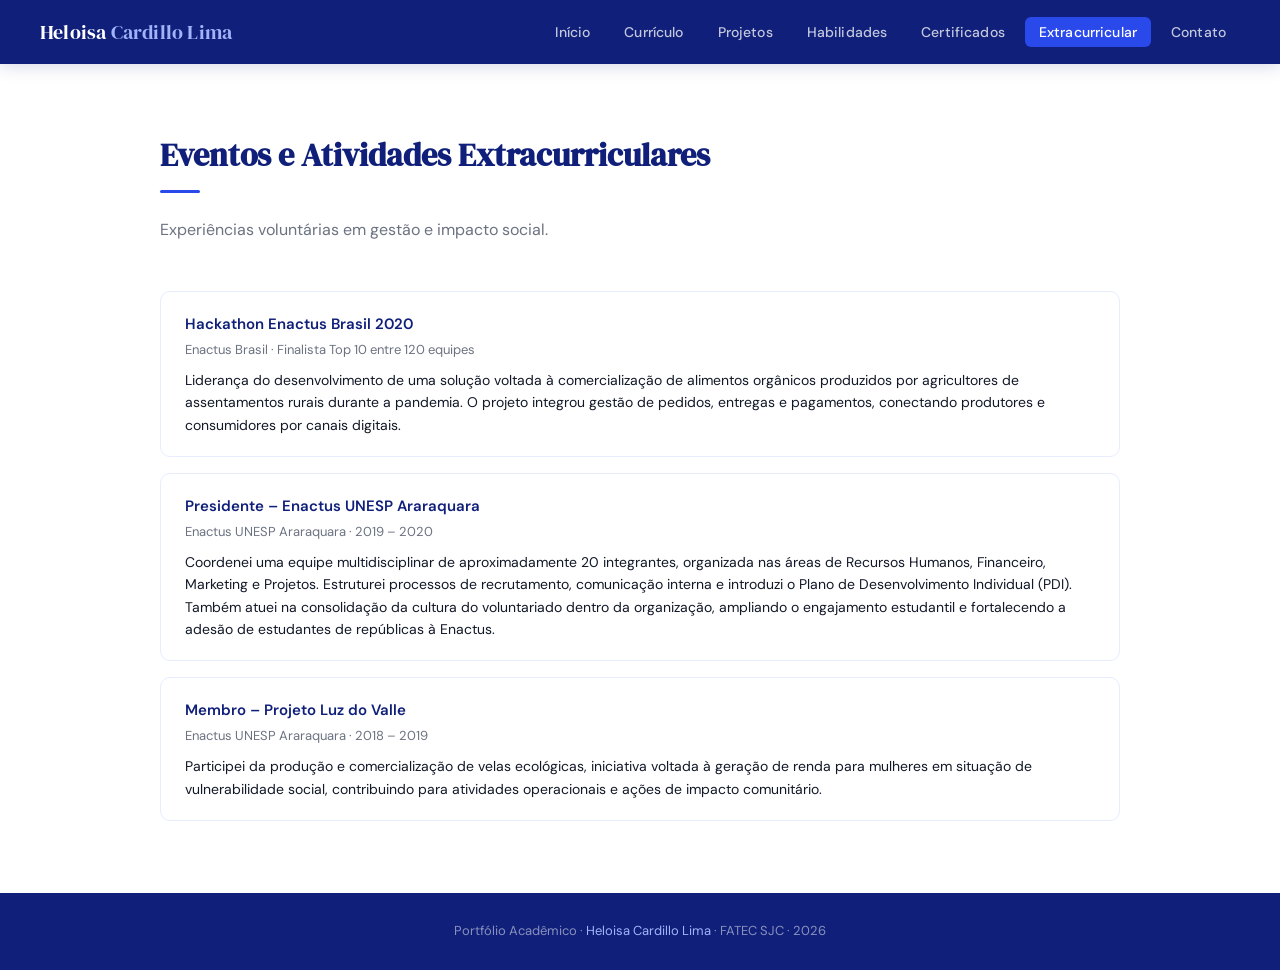
<file: extracurricular.html>
<!DOCTYPE html>
<html lang="pt-br">

<head>
    <meta charset="UTF-8">
    <meta name="viewport" content="width=device-width, initial-scale=1.0">
    <title>Extracurricular – Heloisa Cardillo</title>
    <meta name="description" content="Atividades Extracurriculares – Heloisa Cardillo Lima">
    <link rel="icon" href="image/ideia.gif" type="image/gif">
    <link rel="stylesheet" href="style.css">
</head>

<body>

    <div id="navbar"></div>

    <div class="page-wrapper">

        <section id="extracurricular">
            <div class="container">
                <div class="section-header">
                    <h2 class="section-title">Eventos e Atividades Extracurriculares</h2>
                    <div class="divider"></div>
                    <p class="section-subtitle">Experiências voluntárias em gestão e impacto social.</p>
                </div>

                <div class="events-list">

                    <div class="event-item">
                        <p class="event-title">Hackathon Enactus Brasil 2020</p>
                        <p class="event-meta">Enactus Brasil · Finalista Top 10 entre 120 equipes</p>
                        <p class="event-desc">
                            Liderança do desenvolvimento de uma solução voltada à comercialização de alimentos orgânicos
                            produzidos por agricultores de assentamentos rurais durante a pandemia. O projeto integrou
                            gestão
                            de pedidos, entregas e pagamentos, conectando produtores e consumidores por canais digitais.
                        </p>
                    </div>

                    <div class="event-item">
                        <p class="event-title">Presidente – Enactus UNESP Araraquara</p>
                        <p class="event-meta">Enactus UNESP Araraquara · 2019 – 2020</p>
                        <p class="event-desc">
                            Coordenei uma equipe multidisciplinar de aproximadamente 20 integrantes, organizada nas
                            áreas de
                            Recursos Humanos, Financeiro, Marketing e Projetos. Estruturei processos de recrutamento,
                            comunicação interna e introduzi o Plano de Desenvolvimento Individual (PDI). Também atuei na
                            consolidação da cultura do voluntariado dentro da organização, ampliando o engajamento
                            estudantil
                            e fortalecendo a adesão de estudantes de repúblicas à Enactus.
                        </p>
                    </div>

                    <div class="event-item">
                        <p class="event-title">Membro – Projeto Luz do Valle</p>
                        <p class="event-meta">Enactus UNESP Araraquara · 2018 – 2019</p>
                        <p class="event-desc">
                            Participei da produção e comercialização de velas ecológicas, iniciativa voltada à geração
                            de renda
                            para mulheres em situação de vulnerabilidade social, contribuindo para atividades
                            operacionais e
                            ações de impacto comunitário.
                        </p>
                    </div>

                </div>
            </div>
        </section>

    </div>

    <footer>
        <p>Portfólio Acadêmico · <span>Heloisa Cardillo Lima</span> · FATEC SJC · 2026</p>
    </footer>

    <script src="nav.js"></script>
    <script src="script.js"></script>
</body>

</html>
</file>
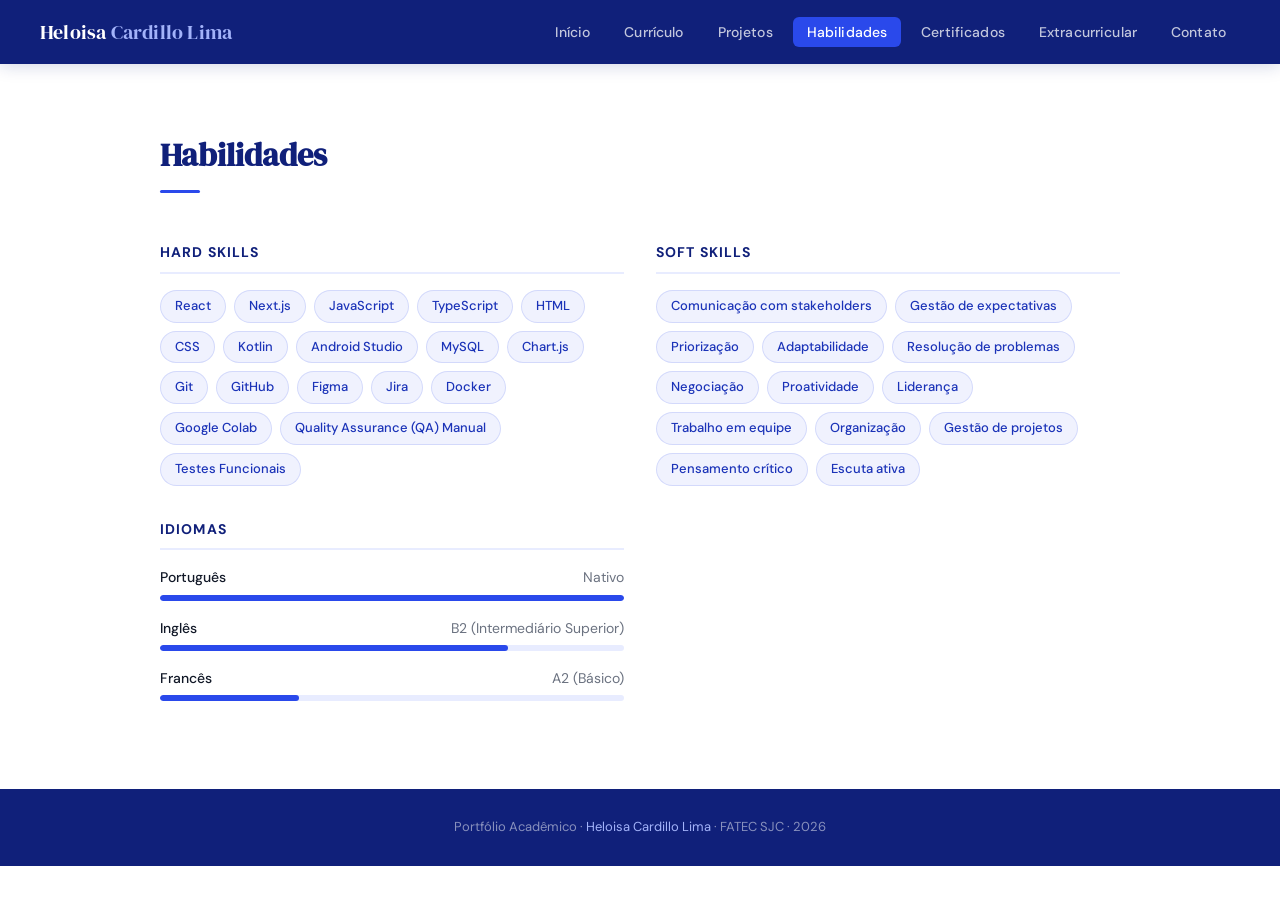
<file: habilidades.html>
<!DOCTYPE html>
<html lang="pt-br">

<head>
    <meta charset="UTF-8">
    <meta name="viewport" content="width=device-width, initial-scale=1.0">
    <title>Habilidades – Heloisa Cardillo</title>
    <meta name="description" content="Habilidades – Heloisa Cardillo Lima">
    <link rel="icon" href="image/ideia.gif" type="image/gif">
    <link rel="stylesheet" href="style.css">
</head>

<body>

    <div id="navbar"></div>

    <div class="page-wrapper">

        <section id="habilidades">
            <div class="container">
                <div class="section-header">
                    <h2 class="section-title">Habilidades</h2>
                    <div class="divider"></div>
                </div>

                <div class="skills-section">

                    <div class="skills-group">
                        <h3>Hard Skills</h3>
                        <div class="skills-container">
                            <div class="skill-item">React</div>
                            <div class="skill-item">Next.js</div>
                            <div class="skill-item">JavaScript</div>
                            <div class="skill-item">TypeScript</div>
                            <div class="skill-item">HTML</div>
                            <div class="skill-item">CSS</div>
                            <div class="skill-item">Kotlin</div>
                            <div class="skill-item">Android Studio</div>
                            <div class="skill-item">MySQL</div>
                            <div class="skill-item">Chart.js</div>
                            <div class="skill-item">Git</div>
                            <div class="skill-item">GitHub</div>
                            <div class="skill-item">Figma</div>
                            <div class="skill-item">Jira</div>
                            <div class="skill-item">Docker</div>
                            <div class="skill-item">Google Colab</div>
                            <div class="skill-item">Quality Assurance (QA) Manual</div>
                            <div class="skill-item">Testes Funcionais</div>
                        </div>
                    </div>

                    <div class="skills-group">
                        <h3>Soft Skills</h3>
                        <div class="skills-container">
                            <div class="skill-item">Comunicação com stakeholders</div>
                            <div class="skill-item">Gestão de expectativas</div>
                            <div class="skill-item">Priorização</div>
                            <div class="skill-item">Adaptabilidade</div>
                            <div class="skill-item">Resolução de problemas</div>
                            <div class="skill-item">Negociação</div>
                            <div class="skill-item">Proatividade</div>
                            <div class="skill-item">Liderança</div>
                            <div class="skill-item">Trabalho em equipe</div>
                            <div class="skill-item">Organização</div>
                            <div class="skill-item">Gestão de projetos</div>
                            <div class="skill-item">Pensamento crítico</div>
                            <div class="skill-item">Escuta ativa</div>
                        </div>
                    </div>

                    <div class="skills-group">
                        <h3>Idiomas</h3>
                        <div class="idioma-item">
                            <div class="idioma-label">
                                <span>Português</span>
                                <span class="idioma-level">Nativo</span>
                            </div>
                            <div class="progress-container">
                                <div class="progress-bar" style="width: 100%"></div>
                            </div>
                        </div>
                        <div class="idioma-item">
                            <div class="idioma-label">
                                <span>Inglês</span>
                                <span class="idioma-level">B2 (Intermediário Superior)</span>
                            </div>
                            <div class="progress-container">
                                <div class="progress-bar" style="width: 75%"></div>
                            </div>
                        </div>
                        <div class="idioma-item">
                            <div class="idioma-label">
                                <span>Francês</span>
                                <span class="idioma-level">A2 (Básico)</span>
                            </div>
                            <div class="progress-container">
                                <div class="progress-bar" style="width: 30%"></div>
                            </div>
                        </div>
                    </div>

                </div>
            </div>
        </section>

    </div>

    <footer>
        <p>Portfólio Acadêmico · <span>Heloisa Cardillo Lima</span> · FATEC SJC · 2026</p>
    </footer>

    <script src="nav.js"></script>
    <script src="script.js"></script>
</body>

</html>
</file>
<file: style.css>
@import url('https://fonts.googleapis.com/css2?family=DM+Sans:ital,opsz,wght@0,9..40,300;0,9..40,400;0,9..40,500;0,9..40,600;0,9..40,700;1,9..40,400&family=DM+Serif+Display:ital@0;1&display=swap');

:root {
    --navy: #10207A;
    --blue: #1B33B8;
    --royal: #2A49EB;
    --mid: #6480F2;
    --light: #A3B3FA;
    --white: #ffffff;
    --bg: #f8f9ff;
    --surface: #ffffff;
    --border: #e8ecff;
    --text: #111827;
    --muted: #6b7280;
    --nav-h: 64px;
}

*,
*::before,
*::after {
    box-sizing: border-box;
    margin: 0;
    padding: 0;
}

html {
    scroll-behavior: smooth;
    scroll-padding-top: calc(var(--nav-h) + 16px);
}

body {
    background: var(--white);
    font-family: 'DM Sans', sans-serif;
    color: var(--text);
    line-height: 1.6;
    font-size: 16px;
}

/* NAVBAR */
.navbar {
    position: fixed;
    top: 0;
    left: 0;
    right: 0;
    height: var(--nav-h);
    background: var(--navy);
    display: flex;
    align-items: center;
    justify-content: space-between;
    padding: 0 40px;
    z-index: 1000;
    box-shadow: 0 2px 16px rgba(16, 32, 122, 0.18);
}

.navbar-brand {
    font-family: 'DM Serif Display', serif;
    font-size: 20px;
    color: var(--white);
    text-decoration: none;
    letter-spacing: 0.01em;
}

.navbar-brand span {
    color: var(--light);
}

.navbar-links {
    display: flex;
    align-items: center;
    gap: 6px;
    list-style: none;
}

.navbar-links a {
    color: rgba(255, 255, 255, 0.75);
    text-decoration: none;
    font-size: 14px;
    font-weight: 500;
    padding: 6px 14px;
    border-radius: 6px;
    transition: all 0.2s ease;
    letter-spacing: 0.01em;
}

.navbar-links a:hover {
    color: var(--white);
    background: rgba(255, 255, 255, 0.12);
}

.navbar-links a.active {
    color: var(--white);
    background: var(--royal);
}

/* MENU */
.hamburger {
    display: none;
    flex-direction: column;
    gap: 5px;
    cursor: pointer;
    padding: 4px;
    background: none;
    border: none;
}

.hamburger span {
    display: block;
    width: 24px;
    height: 2px;
    background: var(--white);
    border-radius: 2px;
    transition: all 0.3s ease;
}

.hamburger.open span:nth-child(1) {
    transform: translateY(7px) rotate(45deg);
}

.hamburger.open span:nth-child(2) {
    opacity: 0;
}

.hamburger.open span:nth-child(3) {
    transform: translateY(-7px) rotate(-45deg);
}

/* MENU mobile*/
.mobile-menu {
    display: none;
    position: fixed;
    top: var(--nav-h);
    left: 0;
    right: 0;
    background: var(--navy);
    padding: 16px 24px 24px;
    z-index: 999;
    border-top: 1px solid rgba(255, 255, 255, 0.1);
}

.mobile-menu.open {
    display: block;
}

.mobile-menu a {
    display: block;
    color: rgba(255, 255, 255, 0.8);
    text-decoration: none;
    font-size: 15px;
    font-weight: 500;
    padding: 12px 0;
    border-bottom: 1px solid rgba(255, 255, 255, 0.08);
    transition: color 0.2s;
}

.mobile-menu a:last-child {
    border-bottom: none;
}

.mobile-menu a:hover {
    color: var(--white);
}

/* LAYOUT */
.page-wrapper {
    margin-top: var(--nav-h);
}

.container {
    max-width: 1024px;
    margin: 0 auto;
    padding: 0 32px;
}

section {
    padding: 72px 0;
}

section:nth-child(even) {
    background: var(--bg);
}

/* SEÇÕES */
.section-label {
    font-size: 12px;
    font-weight: 600;
    letter-spacing: 0.12em;
    text-transform: uppercase;
    color: var(--royal);
    margin-bottom: 10px;
}

.section-title {
    font-family: 'DM Serif Display', serif;
    font-size: 32px;
    color: var(--navy);
    margin-bottom: 8px;
    line-height: 1.2;
}

.section-subtitle {
    font-size: 16px;
    color: var(--muted);
    max-width: 560px;
}

.section-header {
    margin-bottom: 48px;
}

.divider {
    width: 40px;
    height: 3px;
    background: var(--royal);
    border-radius: 2px;
    margin: 16px 0 24px;
}

/* INTRODUÇÃO */
#inicio {
    background: var(--white);
    padding: 80px 0 72px;
}

.intro-inner {
    display: flex;
    align-items: center;
    gap: 64px;
}

.intro-photo {
    flex-shrink: 0;
    width: 180px;
    height: 180px;
    border-radius: 50%;
    overflow: hidden;
    border: 4px solid var(--light);
    box-shadow: 0 0 0 8px rgba(100, 128, 242, 0.12);
}

.intro-photo img {
    width: 100%;
    height: 100%;
    object-fit: cover;
}

.intro-content {
    flex: 1;
}

.intro-tag {
    display: inline-block;
    font-size: 12px;
    font-weight: 600;
    letter-spacing: 0.1em;
    text-transform: uppercase;
    color: var(--royal);
    background: rgba(42, 73, 235, 0.08);
    padding: 4px 12px;
    border-radius: 20px;
    margin-bottom: 16px;
}

.intro-name {
    font-family: 'DM Serif Display', serif;
    font-size: 42px;
    color: var(--navy);
    line-height: 1.1;
    margin-bottom: 8px;
}

.intro-title {
    font-size: 18px;
    color: var(--blue);
    font-weight: 500;
    margin-bottom: 20px;
}

.intro-bio {
    font-size: 15px;
    color: var(--muted);
    line-height: 1.7;
    max-width: 520px;
    margin-bottom: 28px;
}

.intro-links {
    display: flex;
    gap: 12px;
    flex-wrap: wrap;
    align-items: center;
}

.btn-primary {
    display: inline-flex;
    align-items: center;
    gap: 8px;
    background: var(--royal);
    color: var(--white);
    text-decoration: none;
    font-size: 14px;
    font-weight: 600;
    padding: 10px 20px;
    border-radius: 8px;
    transition: all 0.2s ease;
    border: none;
    cursor: pointer;
}

.btn-primary:hover {
    background: var(--blue);
    transform: translateY(-1px);
    box-shadow: 0 4px 16px rgba(42, 73, 235, 0.3);
}

.btn-outline {
    display: inline-flex;
    align-items: center;
    gap: 8px;
    background: transparent;
    color: var(--royal);
    text-decoration: none;
    font-size: 14px;
    font-weight: 600;
    padding: 10px 20px;
    border-radius: 8px;
    border: 1.5px solid var(--royal);
    transition: all 0.2s ease;
}

.btn-outline:hover {
    background: rgba(42, 73, 235, 0.06);
    transform: translateY(-1px);
}

.icon-link {
    display: inline-flex;
    align-items: center;
    justify-content: center;
    width: 38px;
    height: 38px;
    border-radius: 8px;
    border: 1.5px solid var(--border);
    color: var(--muted);
    text-decoration: none;
    transition: all 0.2s ease;
}

.icon-link:hover {
    border-color: var(--royal);
    color: var(--royal);
    background: rgba(42, 73, 235, 0.05);
}

.icon-link img {
    width: 20px;
    height: 20px;
    object-fit: contain;
}

.intro-block {
    margin-bottom: 20px;
}

.intro-block-label {
    font-size: 11px;
    font-weight: 700;
    letter-spacing: 0.1em;
    text-transform: uppercase;
    color: var(--royal);
    margin-bottom: 8px;
}

.intro-block-text {
    font-size: 15px;
    color: var(--muted);
    line-height: 1.7;
    max-width: 520px;
}

.intro-tags {
    display: flex;
    flex-wrap: wrap;
    gap: 8px;
}

/* CURRÍCULO */
.timeline {
    position: relative;
    padding-left: 24px;
}

.timeline::before {
    content: '';
    position: absolute;
    left: 0;
    top: 8px;
    bottom: 8px;
    width: 2px;
    background: var(--border);
}

.timeline-group {
    margin-bottom: 40px;
}

.timeline-group-title {
    font-size: 13px;
    font-weight: 600;
    letter-spacing: 0.1em;
    text-transform: uppercase;
    color: var(--mid);
    margin-bottom: 16px;
    margin-left: -24px;
    padding-left: 24px;
    position: relative;
}

.timeline-item {
    position: relative;
    margin-bottom: 20px;
    padding-left: 20px;
}

.timeline-item::before {
    content: '';
    position: absolute;
    left: -28px;
    top: 8px;
    width: 10px;
    height: 10px;
    border-radius: 50%;
    background: var(--royal);
    border: 2px solid var(--white);
    box-shadow: 0 0 0 2px var(--royal);
}

.timeline-date {
    font-size: 12px;
    font-weight: 600;
    color: var(--mid);
    text-transform: uppercase;
    letter-spacing: 0.05em;
    margin-bottom: 4px;
}

.timeline-title {
    font-size: 16px;
    font-weight: 600;
    color: var(--navy);
    margin-bottom: 2px;
}

.timeline-org {
    font-size: 14px;
    color: var(--muted);
}

/* PROJETOS */
.projects-grid {
    display: grid;
    grid-template-columns: 1fr 1fr;
    gap: 24px;
}

.project-card {
    background: var(--surface);
    border: 1.5px solid var(--border);
    border-radius: 12px;
    overflow: hidden;
    transition: all 0.25s ease;
    display: flex;
    flex-direction: column;
}

.project-card:hover {
    border-color: var(--mid);
    box-shadow: 0 8px 32px rgba(42, 73, 235, 0.1);
    transform: translateY(-2px);
}

.project-card-header {
    background: var(--navy);
    padding: 20px 24px 16px;
}

.project-semester {
    font-size: 11px;
    font-weight: 600;
    letter-spacing: 0.1em;
    text-transform: uppercase;
    color: var(--light);
    margin-bottom: 6px;
}

.project-card-header h3 {
    font-family: 'DM Serif Display', serif;
    font-size: 18px;
    color: var(--white);
    line-height: 1.3;
}

.project-client {
    font-size: 13px;
    color: rgba(255, 255, 255, 0.6);
    margin-top: 4px;
}

.project-card-body {
    padding: 20px 24px;
    flex: 1;
    display: flex;
    flex-direction: column;
    gap: 16px;
}

.project-field {
    font-size: 14px;
    color: var(--text);
    line-height: 1.6;
}

.project-field-label {
    font-size: 11px;
    font-weight: 700;
    letter-spacing: 0.08em;
    text-transform: uppercase;
    color: var(--royal);
    margin-bottom: 4px;
}

.project-tags {
    display: flex;
    flex-wrap: wrap;
    gap: 6px;
    margin-top: auto;
    padding-top: 8px;
}

.tag {
    font-size: 12px;
    font-weight: 500;
    color: var(--blue);
    background: rgba(42, 73, 235, 0.07);
    border: 1px solid rgba(42, 73, 235, 0.15);
    padding: 3px 10px;
    border-radius: 20px;
}

.project-card-footer {
    padding: 12px 24px 16px;
    border-top: 1px solid var(--border);
    display: flex;
    gap: 12px;
}

.project-link {
    font-size: 13px;
    font-weight: 600;
    color: var(--royal);
    text-decoration: none;
    display: flex;
    align-items: center;
    gap: 4px;
    transition: color 0.2s;
}

.project-link:hover {
    color: var(--blue);
}

/* PROJETO destaque */
.project-card.featured {
    grid-column: 1 / -1;
}

.project-card.featured .project-card-body {
    display: grid;
    grid-template-columns: 1fr 1fr;
    gap: 16px 32px;
}

.project-card.featured .project-tags {
    grid-column: 1 / -1;
}

/* EXPERIÊNCIAS*/
.exp-list {
    display: flex;
    flex-direction: column;
    gap: 20px;
}

.exp-item {
    background: var(--surface);
    border: 1.5px solid var(--border);
    border-radius: 12px;
    padding: 24px;
    transition: all 0.2s ease;
    border-left: 4px solid var(--royal);
}

.exp-item:hover {
    box-shadow: 0 4px 20px rgba(42, 73, 235, 0.08);
    transform: translateX(2px);
}

.exp-header {
    display: flex;
    justify-content: space-between;
    align-items: flex-start;
    margin-bottom: 12px;
    gap: 16px;
}

.exp-title {
    font-size: 16px;
    font-weight: 600;
    color: var(--navy);
    margin-bottom: 4px;
}

.exp-org {
    font-size: 14px;
    color: var(--blue);
    font-weight: 500;
}

.exp-date {
    font-size: 12px;
    color: var(--muted);
    font-weight: 500;
    white-space: nowrap;
    background: var(--bg);
    padding: 4px 10px;
    border-radius: 20px;
}

.exp-desc {
    font-size: 14px;
    color: var(--muted);
    line-height: 1.7;
}

.exp-desc ul {
    list-style: none;
    padding: 0;
}

.exp-desc ul li {
    padding: 2px 0 2px 16px;
    position: relative;
}

.exp-desc ul li::before {
    content: '–';
    position: absolute;
    left: 0;
    color: var(--mid);
}

/* SKILLS*/
.skills-section {
    display: grid;
    grid-template-columns: 1fr 1fr;
    gap: 32px;
}

.skills-group h3 {
    font-size: 14px;
    font-weight: 700;
    letter-spacing: 0.08em;
    text-transform: uppercase;
    color: var(--navy);
    margin-bottom: 16px;
    padding-bottom: 8px;
    border-bottom: 2px solid var(--border);
}

.skills-container {
    display: flex;
    flex-wrap: wrap;
    gap: 8px;
}

.skill-item {
    font-size: 13px;
    font-weight: 500;
    color: var(--blue);
    background: rgba(42, 73, 235, 0.07);
    border: 1px solid rgba(42, 73, 235, 0.15);
    padding: 5px 14px;
    border-radius: 20px;
    transition: all 0.2s ease;
}

.skill-item:hover {
    background: var(--royal);
    color: var(--white);
    border-color: var(--royal);
    transform: translateY(-1px);
}

/* IDIOMAS */
.idioma-item {
    margin-bottom: 16px;
}

.idioma-label {
    display: flex;
    justify-content: space-between;
    font-size: 14px;
    font-weight: 500;
    color: var(--text);
    margin-bottom: 6px;
}

.idioma-level {
    color: var(--muted);
    font-weight: 400;
}

.progress-container {
    background: var(--border);
    height: 6px;
    border-radius: 3px;
    overflow: hidden;
}

.progress-bar {
    background: var(--royal);
    height: 100%;
    border-radius: 3px;
    transition: width 1s ease-in-out;
}

/* CURSOS e certificados */
.courses-grid {
    display: grid;
    grid-template-columns: repeat(auto-fill, minmax(280px, 1fr));
    gap: 16px;
}

.course-item {
    background: var(--surface);
    border: 1.5px solid var(--border);
    border-radius: 10px;
    padding: 16px 20px;
    transition: all 0.2s ease;
    display: flex;
    align-items: flex-start;
    gap: 14px;
    text-decoration: none;
    color: inherit;
}

.course-item:hover {
    border-color: var(--mid);
    box-shadow: 0 4px 16px rgba(42, 73, 235, 0.08);
    transform: translateY(-2px);
}

.course-icon {
    width: 36px;
    height: 36px;
    flex-shrink: 0;
    background: rgba(42, 73, 235, 0.08);
    border-radius: 8px;
    display: flex;
    align-items: center;
    justify-content: center;
}

.course-icon img {
    width: 18px;
    height: 18px;
    object-fit: contain;
}

.course-info h4 {
    font-size: 14px;
    font-weight: 600;
    color: var(--navy);
    line-height: 1.4;
    margin-bottom: 2px;
}

.course-info span {
    font-size: 12px;
    color: var(--muted);
}

/* extra */
.events-list {
    display: flex;
    flex-direction: column;
    gap: 16px;
}

.event-item {
    background: var(--surface);
    border: 1.5px solid var(--border);
    border-radius: 10px;
    padding: 20px 24px;
    transition: all 0.2s ease;
}

.event-item:hover {
    border-color: var(--mid);
    box-shadow: 0 4px 16px rgba(42, 73, 235, 0.08);
}

.event-title {
    font-size: 15px;
    font-weight: 600;
    color: var(--navy);
    margin-bottom: 4px;
}

.event-meta {
    font-size: 13px;
    color: var(--muted);
    margin-bottom: 8px;
}

.event-desc {
    font-size: 14px;
    color: var(--text);
    line-height: 1.6;
}

/* TCC */
.works-list {
    display: flex;
    flex-direction: column;
    gap: 16px;
}

.work-item {
    background: var(--surface);
    border: 1.5px solid var(--border);
    border-radius: 10px;
    padding: 20px 24px;
    transition: all 0.2s ease;
}

.work-item:hover {
    border-color: var(--mid);
    box-shadow: 0 4px 16px rgba(42, 73, 235, 0.08);
}

.work-title {
    font-size: 15px;
    font-weight: 600;
    color: var(--navy);
    margin-bottom: 6px;
}

.work-title a {
    color: inherit;
    text-decoration: none;
    display: flex;
    align-items: center;
    gap: 8px;
}

.work-title a:hover {
    color: var(--royal);
}

.work-desc {
    font-size: 14px;
    color: var(--muted);
    line-height: 1.6;
}

.pdf-icon {
    width: 16px;
    height: 16px;
    object-fit: contain;
    flex-shrink: 0;
}

/* CONTATO*/
.contact-grid {
    display: grid;
    grid-template-columns: repeat(auto-fill, minmax(200px, 1fr));
    gap: 16px;
}

.contact-card {
    display: flex;
    align-items: center;
    gap: 14px;
    background: var(--surface);
    border: 1.5px solid var(--border);
    border-radius: 10px;
    padding: 18px 20px;
    text-decoration: none;
    color: var(--text);
    transition: all 0.2s ease;
}

.contact-card:hover {
    border-color: var(--royal);
    box-shadow: 0 4px 16px rgba(42, 73, 235, 0.1);
    transform: translateY(-2px);
}

.contact-card-icon {
    width: 40px;
    height: 40px;
    border-radius: 8px;
    background: rgba(42, 73, 235, 0.08);
    display: flex;
    align-items: center;
    justify-content: center;
    flex-shrink: 0;
}

.contact-card-icon img {
    width: 22px;
    height: 22px;
    object-fit: contain;
}

.contact-card-info small {
    display: block;
    font-size: 11px;
    text-transform: uppercase;
    letter-spacing: 0.08em;
    font-weight: 600;
    color: var(--muted);
    margin-bottom: 2px;
}

.contact-card-info span {
    font-size: 14px;
    font-weight: 500;
    color: var(--navy);
}

/* VIDEO app */
.video-container {
    margin: 20px 0;
    border-radius: 12px;
    overflow: hidden;
    border: 1.5px solid var(--border);
    box-shadow: 0 4px 20px rgba(0, 0, 0, 0.08);
    transition: box-shadow 0.3s ease;
    max-width: 600px;
}

.video-container:hover {
    box-shadow: 0 8px 32px rgba(42, 73, 235, 0.15);
}

.video-container video {
    display: block;
    width: 100%;
    height: auto;
}

/* footer */
footer {
    background: var(--navy);
    padding: 28px 32px;
    text-align: center;
}

footer p {
    color: rgba(255, 255, 255, 0.5);
    font-size: 13px;
}

footer span {
    color: var(--light);
}

/* RESPONSIVIDADE */
@media (max-width: 768px) {
    .navbar {
        padding: 0 20px;
    }

    .navbar-links {
        display: none;
    }

    .hamburger {
        display: flex;
    }

    .container {
        padding: 0 20px;
    }

    section {
        padding: 48px 0;
    }

    .intro-inner {
        flex-direction: column;
        text-align: center;
        gap: 28px;
    }

    .intro-links {
        justify-content: center;
    }

    .intro-name {
        font-size: 32px;
    }

    .projects-grid {
        grid-template-columns: 1fr;
    }

    .project-card.featured .project-card-body {
        grid-template-columns: 1fr;
    }

    .skills-section {
        grid-template-columns: 1fr;
    }

    .section-title {
        font-size: 26px;
    }

    .courses-grid {
        grid-template-columns: 1fr;
    }

    .contact-grid {
        grid-template-columns: 1fr 1fr;
    }
}

@media (max-width: 480px) {
    .contact-grid {
        grid-template-columns: 1fr;
    }

    .intro-photo {
        width: 140px;
        height: 140px;
    }
}

/* ALTERAÇÕES pontuais */
.contact-card-info span {
    word-break: break-word;
}

#formacao, #experiencias, #tcc {
    padding: 20px 0;
}

/* LIGHTBOX */
.video-thumbs {
    display: flex;
    gap: 16px;
    flex-wrap: wrap;
}

.video-thumb {
    position: relative;
    cursor: pointer;
    border-radius: 10px;
    overflow: hidden;
    border: 1.5px solid var(--border);
    width: 280px;
    flex-shrink: 0;
    transition: all 0.2s ease;
    text-decoration: none;
}

.video-thumb:hover {
    border-color: var(--mid);
    box-shadow: 0 4px 16px rgba(42, 73, 235, 0.15);
    transform: translateY(-2px);
}

.video-thumb img {
    width: 100%;
    height: 140px;
    object-fit: cover;
    display: block;
}

.video-thumb-label {
    background: var(--navy);
    color: var(--white);
    font-size: 12px;
    font-weight: 600;
    padding: 8px 12px;
    display: flex;
    align-items: center;
    gap: 6px;
}

.video-thumb-label::before {
    content: '▶';
    color: var(--light);
    font-size: 10px;
}

/* LIGHTBOX OVERLAY */
.lightbox {
    display: none;
    position: fixed;
    inset: 0;
    background: rgba(0, 0, 0, 0.85);
    z-index: 2000;
    align-items: center;
    justify-content: center;
}

.lightbox:target {
    display: flex;
}

.lightbox-inner {
    position: relative;
    width: 90%;
    max-width: 900px;
}

.lightbox-inner video {
    width: 100%;
    border-radius: 10px;
    display: block;
}

.lightbox-close {
    position: absolute;
    top: -40px;
    right: 0;
    color: var(--white);
    text-decoration: none;
    font-size: 28px;
    font-weight: 300;
    line-height: 1;
    opacity: 0.8;
    transition: opacity 0.2s;
}

.lightbox-close:hover {
    opacity: 1;
}

.lightbox-backdrop {
    position: absolute;
    inset: 0;
    z-index: -1;
}
</file>
